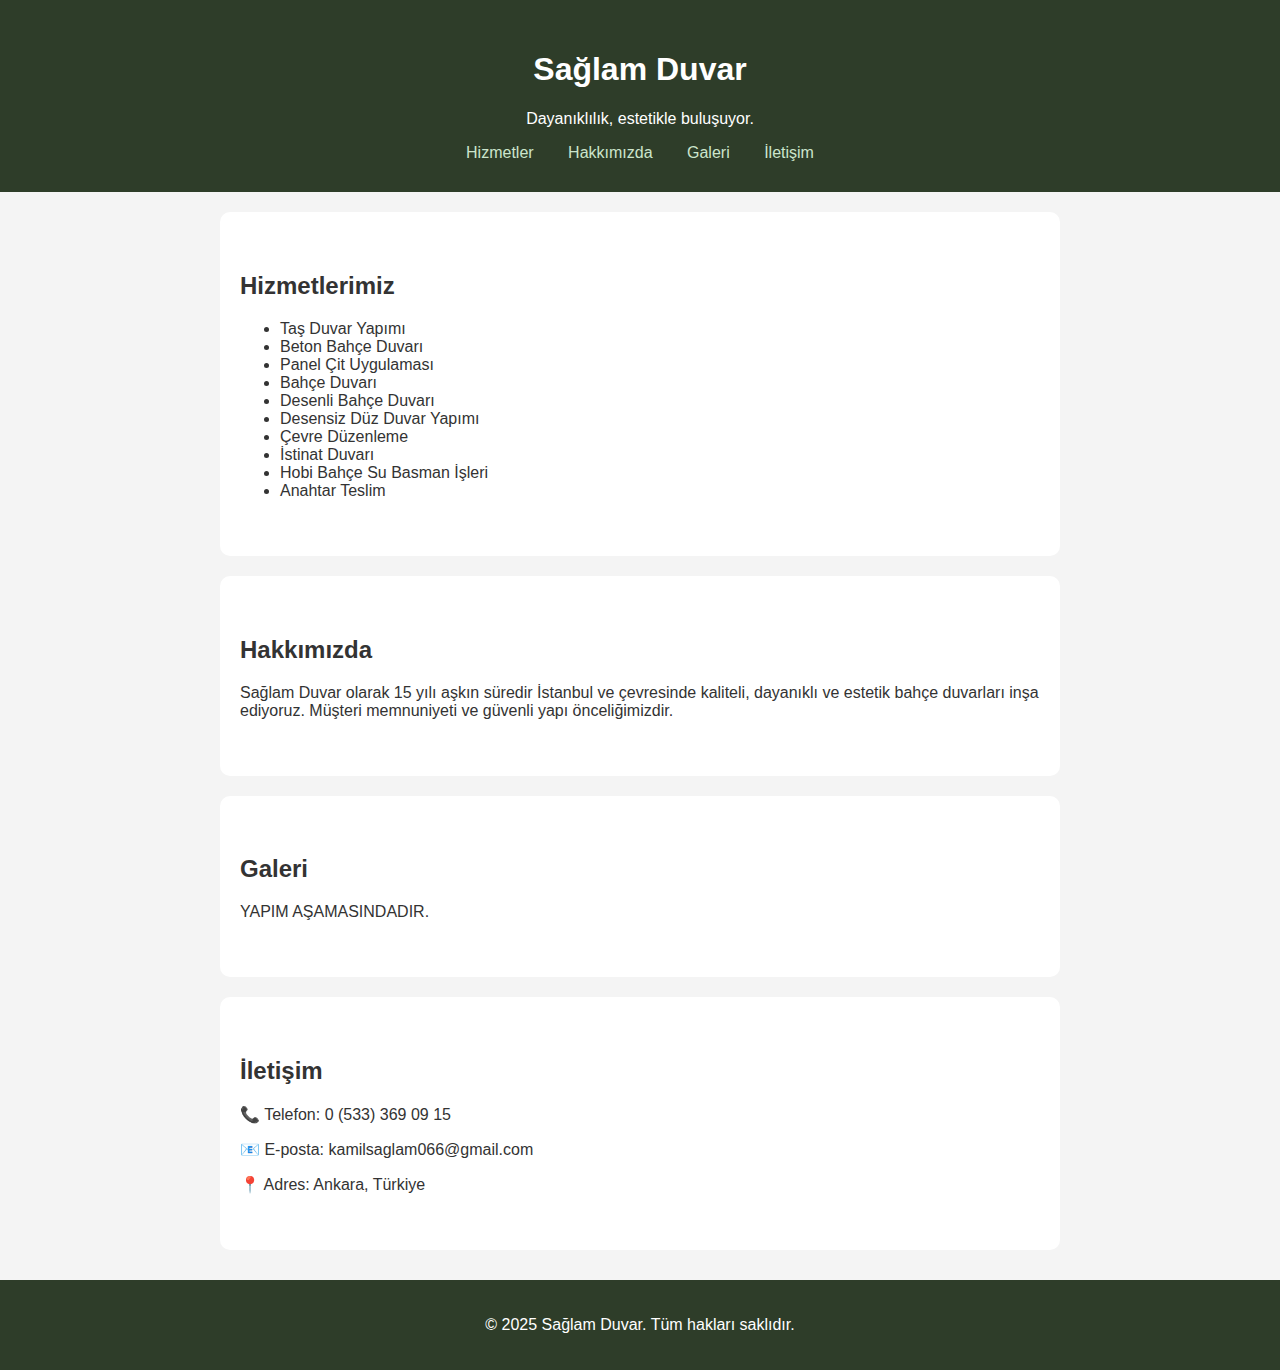
<file: index.html>
<!DOCTYPE html>
<html lang="tr">
<head>
  <meta charset="UTF-8">
  <meta name="viewport" content="width=device-width, initial-scale=1.0">
  <title>Sağlam Duvar| Bahçe Duvarı Hizmeti</title>
  <link rel="stylesheet" href="style.css">
</head>
<body>
  <header>
    <h1>Sağlam Duvar</h1>
    <p>Dayanıklılık, estetikle buluşuyor.</p>
    <nav>
      <a href="#hizmetler">Hizmetler</a>
      <a href="#hakkimizda">Hakkımızda</a>
      <a href="#galeri">Galeri</a>
      <a href="#iletisim">İletişim</a>
    </nav>
  </header>

  <section id="hizmetler">
    <h2>Hizmetlerimiz</h2>
    <ul>
      <li>Taş Duvar Yapımı</li>
      <li>Beton Bahçe Duvarı</li>
      <li>Panel Çit Uygulaması</li>
      <li>Bahçe Duvarı</li>
      <li>Desenli Bahçe Duvarı</li>
      <li>Desensiz Düz Duvar Yapımı</li>
      <li>Çevre Düzenleme</li>
      <li>İstinat Duvarı</li>
      <li>Hobi Bahçe Su Basman İşleri</li>
      <li>Anahtar Teslim</li>
    </ul>
  </section>

  <section id="hakkimizda">
    <h2>Hakkımızda</h2>
    <p>Sağlam Duvar olarak 15 yılı aşkın süredir İstanbul ve çevresinde kaliteli, dayanıklı ve estetik bahçe duvarları inşa ediyoruz. Müşteri memnuniyeti ve güvenli yapı önceliğimizdir.</p>
  </section>

<section id="galeri">
    <h2>Galeri</h2>
    <p>YAPIM AŞAMASINDADIR.</p>
  </section>

  <section id="iletisim">
    <h2>İletişim</h2>
    <p>📞 Telefon: 0 (533) 369 09 15</p>
    <p>📧 E-posta: kamilsaglam066@gmail.com</p>
    <p>📍 Adres: Ankara, Türkiye</p>
  </section>

  <footer>
    <p>&copy; 2025 Sağlam Duvar. Tüm hakları saklıdır.</p>
  </footer>
</body>
</html>
</file>
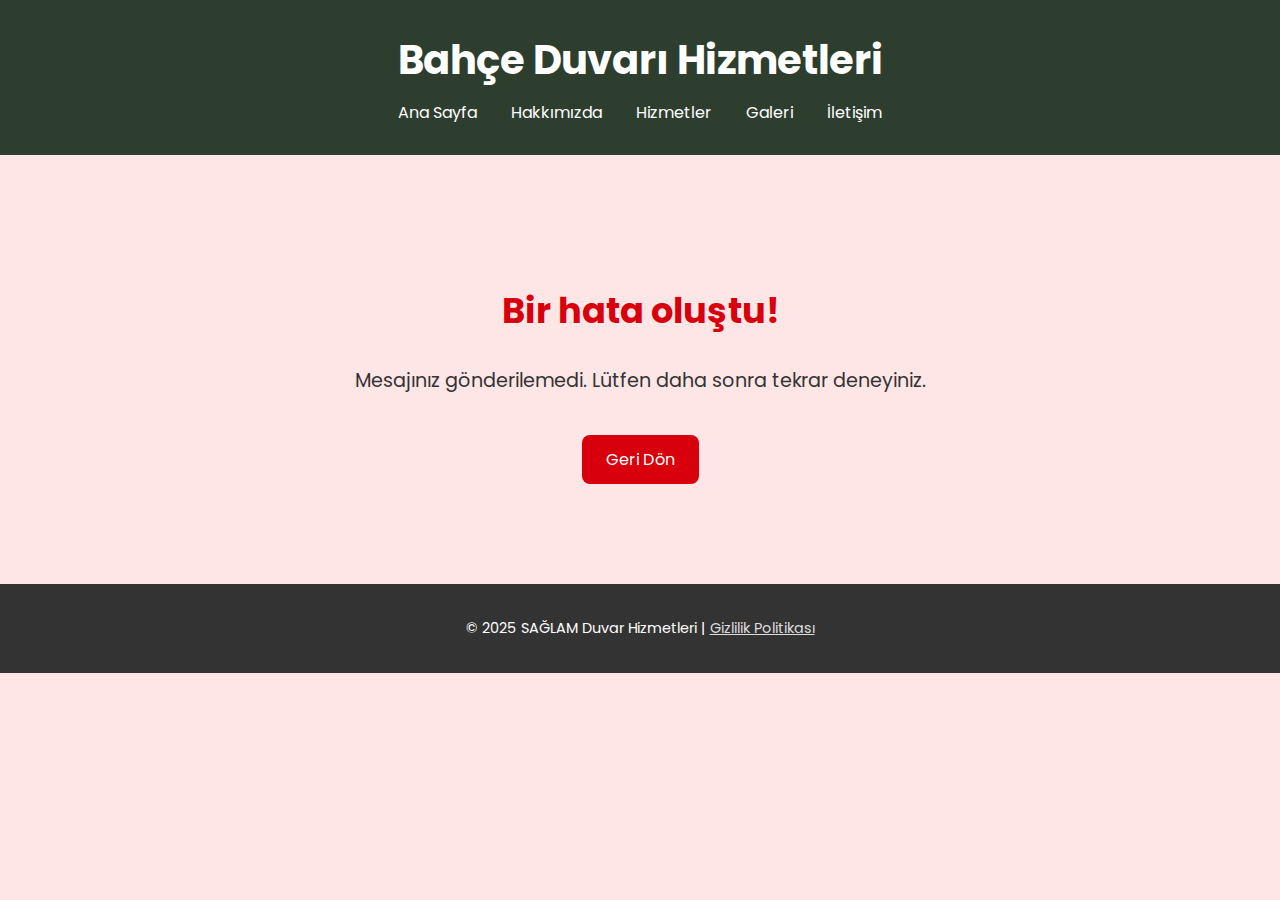
<file: web/hata.html>
<!DOCTYPE html>
<html lang="tr">
<head>
    <meta charset="UTF-8">
    <title>Hata - Saglam Duvar</title>
    <meta name="viewport" content="width=device-width, initial-scale=1.0">
    <link href="https://fonts.googleapis.com/css2?family=Roboto:wght@400;700&family=Poppins:wght@300;600&display=swap" rel="stylesheet">
    <style>
        body {
            font-family: 'Poppins', sans-serif;
            margin: 0;
            background-color: #ffe6e6;
            color: #333;
        }

        header {
            background-color: #2d3e2f;
            color: white;
            text-align: center;
            padding: 30px 20px;
        }

        header h1 {
            margin: 0;
            font-size: 2.5em;
        }

        nav {
            margin-top: 10px;
        }

        nav a {
            color: white;
            text-decoration: none;
            margin: 0 15px;
            font-size: 1em;
        }

        nav a:hover {
            color: #4CAF50;
        }

        .content {
            text-align: center;
            padding: 100px 20px;
        }

        .content h2 {
            font-size: 2.2em;
            color: #d8000c;
        }

        .content p {
            font-size: 1.2em;
        }

        .content a {
            display: inline-block;
            margin-top: 20px;
            padding: 12px 24px;
            background-color: #d8000c;
            color: white;
            text-decoration: none;
            border-radius: 8px;
        }

        .content a:hover {
            background-color: #b00000;
        }

        footer {
            background-color: #333;
            color: white;
            text-align: center;
            padding: 20px;
            font-size: 0.9em;
        }

        footer a {
            color: #ddd;
            text-decoration: underline;
        }

        footer a:hover {
            color: #fff;
        }
    </style>
</head>
<body>
    <header>
        <h1>Bahçe Duvarı Hizmetleri</h1>
        <nav>
            <a href="index.html">Ana Sayfa</a>
            <a href="hakkimizda.html">Hakkımızda</a>
            <a href="hizmetler.html">Hizmetler</a>
            <a href="galeri.html">Galeri</a>
            <a href="iletisim.html">İletişim</a>
        </nav>
    </header>

    <div class="content">
        <h2>Bir hata oluştu!</h2>
        <p>Mesajınız gönderilemedi. Lütfen daha sonra tekrar deneyiniz.</p>
        <a href="iletisim.html">Geri Dön</a>
    </div>

    <footer>
        <p>&copy; 2025 SAĞLAM Duvar Hizmetleri | <a href="#">Gizlilik Politikası</a></p>
    </footer>
</body>
</html>
</file>
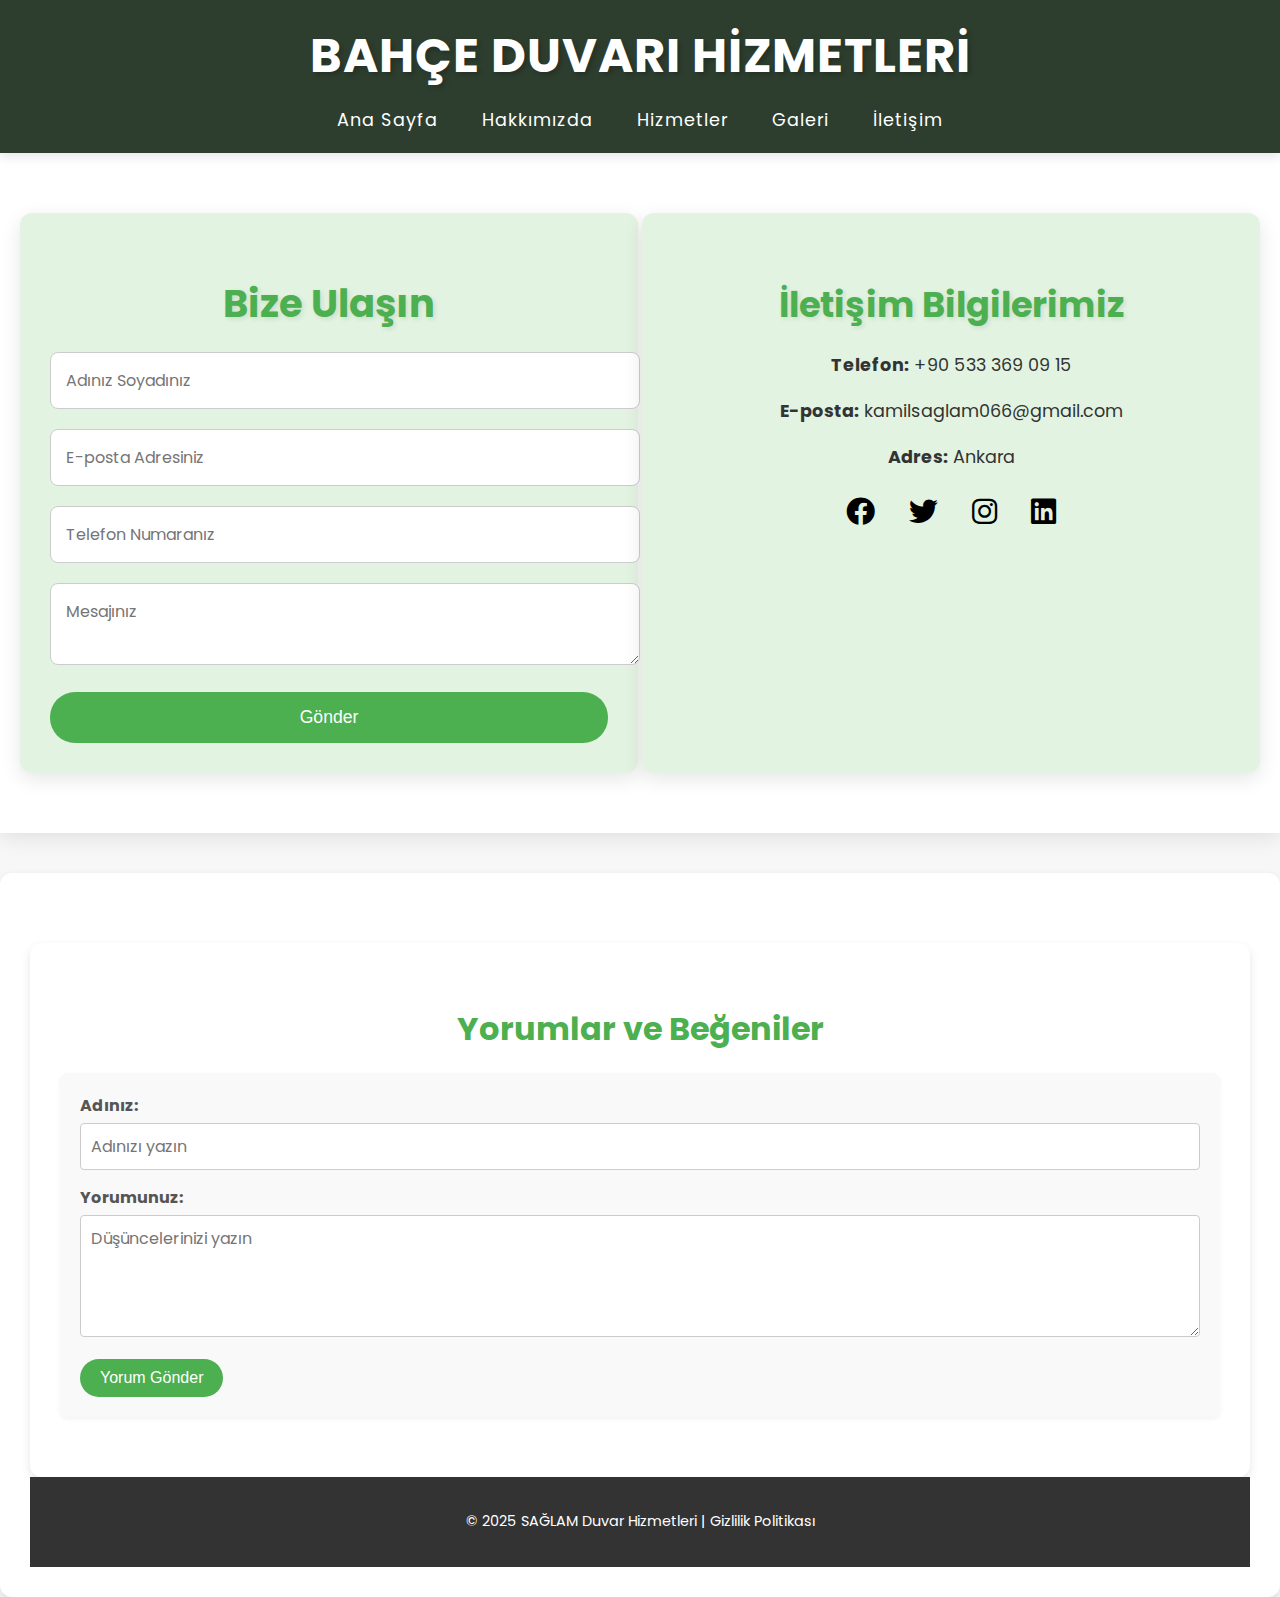
<file: web/iletisim.html>
<!DOCTYPE html>
<html lang="tr">
<head>
    <meta charset="UTF-8">
    <meta name="viewport" content="width=device-width, initial-scale=1.0">
    <title>İletişim - Saglam Duvar-Bahçe Duvarı Hizmetleri</title>
    <link href="https://fonts.googleapis.com/css2?family=Roboto:wght@400;700&family=Poppins:wght@300;600&display=swap" rel="stylesheet">
    <link href="https://cdnjs.cloudflare.com/ajax/libs/font-awesome/6.0.0-beta3/css/all.min.css" rel="stylesheet">
    <style>
        /* Genel stil */
        body {
            font-family: 'Poppins', sans-serif;
            margin: 0;
            padding: 0;
            box-sizing: border-box;
            background-color: #f7f7f7;
            color: #333;
        }

        /* Görsel koruma */
        img {
            pointer-events: none;
            -webkit-user-drag: none;
            user-select: none;
        }

        /* Header */
        header {
            background-color: #2d3e2f;
            color: white;
            padding: 20px;
            text-align: center;
            box-shadow: 0 4px 10px rgba(0, 0, 0, 0.1);
            position: relative;
            z-index: 100;
        }

        header h1 {
            margin: 0;
            font-size: 3em;
            font-weight: 700;
            letter-spacing: 1px;
            text-transform: uppercase;
            text-shadow: 3px 3px 5px rgba(0, 0, 0, 0.2);
        }

        nav {
            margin-top: 15px;
        }

        nav a {
            color: white;
            text-decoration: none;
            margin: 0 20px;
            font-size: 1.1em;
            letter-spacing: 1px;
            transition: color 0.3s, transform 0.3s ease-in-out;
        }

        nav a:hover {
            color: #4CAF50;
            transform: scale(1.1);
        }

        .contact-section {
            display: flex;
            justify-content: space-between;
            padding: 60px 20px;
            background-color: #ffffff;
            box-shadow: 0 4px 20px rgba(0, 0, 0, 0.1);
        }

        .contact-form {
            width: 45%;
            background-color: #e2f4e1;
            padding: 30px;
            border-radius: 12px;
            box-shadow: 0 6px 20px rgba(0, 0, 0, 0.1);
            transition: transform 0.3s ease-in-out;
        }

        .contact-form:hover {
            transform: scale(1.02);
        }

        .contact-form h2 {
            font-size: 2.4em;
            font-weight: 700;
            margin-bottom: 20px;
            color: #4CAF50;
            text-align: center;
            text-shadow: 2px 2px 5px rgba(0, 0, 0, 0.1);
        }

        .contact-form input, .contact-form textarea {
            width: 100%;
            padding: 15px;
            margin-bottom: 20px;
            border: 1px solid #ccc;
            border-radius: 8px;
            font-size: 1em;
            font-family: 'Poppins', sans-serif;
            transition: border 0.3s ease, box-shadow 0.3s ease;
        }

        .contact-form input:focus, .contact-form textarea:focus {
            border-color: #4CAF50;
            box-shadow: 0 0 8px rgba(76, 175, 80, 0.6);
        }

        .contact-form button {
            width: 100%;
            padding: 15px;
            background-color: #4CAF50;
            color: white;
            border: none;
            border-radius: 25px;
            font-size: 1.1em;
            cursor: pointer;
            transition: background-color 0.3s ease, transform 0.3s ease;
        }

        .contact-form button:hover {
            background-color: #45a049;
            transform: scale(1.05);
        }

        .contact-info {
            width: 45%;
            background-color: #e2f4e1;
            padding: 30px;
            border-radius: 12px;
            box-shadow: 0 6px 20px rgba(0, 0, 0, 0.1);
            text-align: center;
            transition: transform 0.3s ease-in-out;
        }

        .contact-info:hover {
            transform: scale(1.02);
        }

        .contact-info h3 {
            font-size: 2.2em;
            margin-bottom: 20px;
            font-weight: 700;
            color: #4CAF50;
            text-shadow: 2px 2px 5px rgba(0, 0, 0, 0.1);
        }

        .contact-info p {
            font-size: 1.1em;
            margin-bottom: 10px;
            line-height: 1.6;
        }

        .social-media {
            margin-top: 20px;
        }

        .social-media a {
            color: black;
            font-size: 1.8em;
            margin: 0 15px;
            transition: color 0.3s ease, transform 0.3s ease;
        }

        .social-media a:hover {
            color: #4CAF50;
            transform: scale(1.2);
        }

        #whatsapp-button {
            position: fixed;
            bottom: 20px;
            right: 20px;
            z-index: 1000;
            transition: all 0.3s ease;
        }

        #whatsapp-button img {
            width: 60px;
            height: 60px;
            transition: transform 0.3s ease;
        }

        #whatsapp-button:hover {
            transform: scale(1.1);
        }

        footer {
            background-color: #333;
            color: white;
            text-align: center;
            padding: 20px;
            font-size: 0.9em;
        }

        footer a {
            color: white;
            text-decoration: none;
        }

        footer a:hover {
            text-decoration: underline;
        }

        @media (max-width: 768px) {
            .contact-section {
                flex-direction: column;
                align-items: center;
            }

            .contact-form, .contact-info {
                width: 80%;
                margin-bottom: 30px;
            }
        }

        /* Yorum ve Beğeni Stilleri */
        .comment-like-section {
            margin-top: 40px;
            padding: 30px;
            background-color: #fff;
            border-radius: 12px;
            box-shadow: 0 4px 10px rgba(0, 0, 0, 0.1);
            text-align: center;
        }

        .comment-like-section h3 {
            font-size: 2em;
            color: #4CAF50;
            margin-bottom: 20px;
        }

        .comment-form-container {
            margin-bottom: 30px;
            text-align: left;
            background-color: #f9f9f9;
            padding: 20px;
            border-radius: 8px;
            box-shadow: 0 2px 5px rgba(0, 0, 0, 0.05);
        }

        .comment-form-container label {
            display: block;
            margin-bottom: 5px;
            font-weight: bold;
            color: #555;
        }

        .comment-form-container input[type="text"] {
            width: calc(100% - 22px);
            padding: 10px;
            margin-bottom: 15px;
            border: 1px solid #ccc;
            border-radius: 4px;
            font-family: 'Poppins', sans-serif;
            font-size: 1em;
        }

        .comment-form-container textarea {
            width: calc(100% - 22px);
            padding: 10px;
            margin-bottom: 15px;
            border: 1px solid #ccc;
            border-radius: 4px;
            font-family: 'Poppins', sans-serif;
            font-size: 1em;
            resize: vertical;
        }

        .comment-form-container button {
            padding: 10px 20px;
            background-color: #4CAF50;
            color: white;
            border: none;
            border-radius: 25px;
            font-size: 1em;
            cursor: pointer;
            transition: background-color 0.3s ease;
        }

        .comment-form-container button:hover {
            background-color: #45a049;
        }

        .comments-container {
            text-align: left;
            margin-top: 20px;
        }

        .comment {
            padding: 15px;
            margin-bottom: 15px;
            border: 1px solid #eee;
            border-radius: 8px;
            background-color: #fff;
            box-shadow: 0 1px 3px rgba(0, 0, 0, 0.05);
            display: flex;
            align-items: flex-start;
        }

        .comment p {
            margin: 5px 0;
            flex-grow: 1;
        }

        .like-button-container {
            display: flex;
            align-items: center;
            margin-top: 10px;
            margin-left: 15px;
        }

        .like-button {
            background: none;
            border: none;
            color: #555;
            font-size: 1.2em;
            cursor: pointer;
            transition: color 0.3s ease;
            padding: 5px;
            outline: none;
        }

        .like-button:hover, .like-button.liked {
            color: #007bff;
        }

        .like-count {
            display: inline-block;
            margin-left: 8px;
            font-size: 0.95em;
            color: #777;
        }

        /* Yukarı Git Butonu Stilleri */
        #go-to-top {
            display: none; /* Başlangıçta gizli */
            position: fixed;
            bottom: 20px;
            right: 10px;
            background-color: #4CAF50;
            color: white;
            border: none;
            border-radius: 50%;
            padding: 15px;
            font-size: 18px;
            cursor: pointer;
            box-shadow: 0 4px 10px rgba(0, 0, 0, 0.2);
            transition: transform 0.3s ease;
        }

        #go-to-top:hover {
            background-color: #45a049;
        }
    </style>
</head>
<body oncontextmenu="return false">

    <header>
        <h1>Bahçe Duvarı Hizmetleri</h1>
        <nav>
            <a href="index.html">Ana Sayfa</a>
            <a href="hakkimizda.html">Hakkımızda</a>
            <a href="hizmetler.html">Hizmetler</a>
            <a href="galeri.html">Galeri</a>
            <a href="iletisim.html">İletişim</a>
        </nav>
    </header>

    <section class="contact-section">
        <div class="contact-form">
            <h2>Bize Ulaşın</h2>
            <form action="form-handler.php" method="POST">

                <input type="text" name="name" placeholder="Adınız Soyadınız" required>
                <input type="email" name="email" placeholder="E-posta Adresiniz" required>
                <input type="tel" name="phone" placeholder="Telefon Numaranız" required>
                <textarea name="message" placeholder="Mesajınız" required></textarea>
                <button type="submit">Gönder</button>
            </form>
        </div>

        <div class="contact-info">
            <h3>İletişim Bilgilerimiz</h3>
            <p><strong>Telefon:</strong> +90 533 369 09 15</p>
            <p><strong>E-posta:</strong> kamilsaglam066@gmail.com</p>
            <p><strong>Adres:</strong> Ankara</p>

            <div class="social-media">
                <a href="https://facebook.com" target="_blank"><i class="fab fa-facebook"></i></a>
                <a href="https://twitter.com" target="_blank"><i class="fab fa-twitter"></i></a>
                <a href="https://instagram.com" target="_blank"><i class="fab fa-instagram"></i></a>
                <a href="https://linkedin.com" target="_blank"><i class="fab fa-linkedin"></i></a>
            </div>
        </div>
    </section>

    <section class="comment-like-section">
        
    <section class="comment-like-section">
        <h3>Yorumlar ve Beğeniler</h3>

        <div class="comment-form-container">
            <label for="username">Adınız:</label>
            <input type="text" id="username" placeholder="Adınızı yazın" required>

            <label for="comment">Yorumunuz:</label>
            <textarea id="comment" rows="4" placeholder="Düşüncelerinizi yazın" required></textarea>

            <button onclick="submitComment()">Yorum Gönder</button>
        </div>

        <div class="comments-container" id="commentsContainer"></div>
    </section>

    <footer>
        <p>&copy; 2025 SAĞLAM Duvar Hizmetleri | <a href="#">Gizlilik Politikası</a></p>
    </footer>

    <button id="go-to-top" onclick="goToTop()">
        <i class="fas fa-arrow-up"></i>
    </button>

    <!-- Yorum ve Beğeni JavaScript -->
    <script>
        const bannedWords = [
            "salak", "aptal", "am","a.m", "it", "köpek", "davar", "sikik", "yarak", "yarrak", "göt", "çük", "cük", "sik", "oç", "o.ç", "oc", "şerefsiz", "serefsiz", "mal", "gerizekalı", "hanzo", "kıro", "çuşka", "andavallı", "kaba", "saba", "görgüsüz kimse", "dallama", "ahmak", "enayi", "bön","hırsız", "gerizekalı", "orospu", "pic", "pıç", "piç", "taşşak", "tassak", "aq", "sürtük", "piç", "amk", "siktir", "fuck", "shit", "bitch"
        ];

        const likedComments = new Set();

        function generateUniqueId() {
            return 'id-' + Date.now() + '-' + Math.floor(Math.random() * 1000);
        }

        function containsBadWords(text) {
            const lowerText = text.toLowerCase();
            return bannedWords.some(word => lowerText.includes(word));
        }

        function submitComment() {
            const usernameInput = document.getElementById('username');
            const commentTextarea = document.getElementById('comment');

            const name = usernameInput.value.trim() || 'Ziyaretçi';
            const commentText = commentTextarea.value.trim();

            if (commentText === "") {
                alert("Lütfen bir yorum yazın.");
                return;
            }

            if (containsBadWords(commentText)) {
                alert("Yorumunuzda uygunsuz kelimeler bulunuyor. Lütfen nazik olun.");
                return;
            }

             const commentId = generateUniqueId();

        const commentElement = document.createElement('div');
        commentElement.className = 'comment';
        commentElement.id = commentId;
        commentElement.innerHTML = `
            <div>
                <p><strong>${name}</strong></p>
                <p>${commentText}</p>
                <div class="like-button-container">
                    <button class="like-button" onclick="toggleLike('${commentId}')"><i class="fas fa-thumbs-up"></i></button>
                    <span class="like-count" id="like-count-${commentId}">0</span>
                </div>
            </div>
        `;

        document.getElementById('commentsContainer').appendChild(commentElement);

        // Formu temizle
        usernameInput.value = '';
        commentTextarea.value = '';
    }

    function toggleLike(commentId) {
        const likeCountSpan = document.getElementById(`like-count-${commentId}`);
        const likeButton = document.querySelector(`#${commentId} .like-button`);
        let currentCount = parseInt(likeCountSpan.textContent);

        if (likedComments.has(commentId)) {
            likedComments.delete(commentId);
            likeButton.classList.remove('liked');
            likeCountSpan.textContent = currentCount - 1;
        } else {
            likedComments.add(commentId);
            likeButton.classList.add('liked');
            likeCountSpan.textContent = currentCount + 1;
        }
    }

    // Yukarı Git Butonu
    const goToTopBtn = document.getElementById("go-to-top");

    window.onscroll = function () {
        if (document.body.scrollTop > 200 || document.documentElement.scrollTop > 200) {
            goToTopBtn.style.display = "block";
        } else {
            goToTopBtn.style.display = "none";
        }
    };

    function goToTop() {
        window.scrollTo({ top: 0, behavior: 'smooth' });
        }

        // Sayfa kaydırıldığında yukarı git butonunu göster/gizle
        window.addEventListener('scroll', function () {
            const topButton = document.getElementById("go-to-top");
            if (document.body.scrollTop > 100 || document.documentElement.scrollTop > 100) {
                topButton.style.display = "block";
            } else {
                topButton.style.display = "none";
            }
        });
       </script>
</body>
</html>
</file>
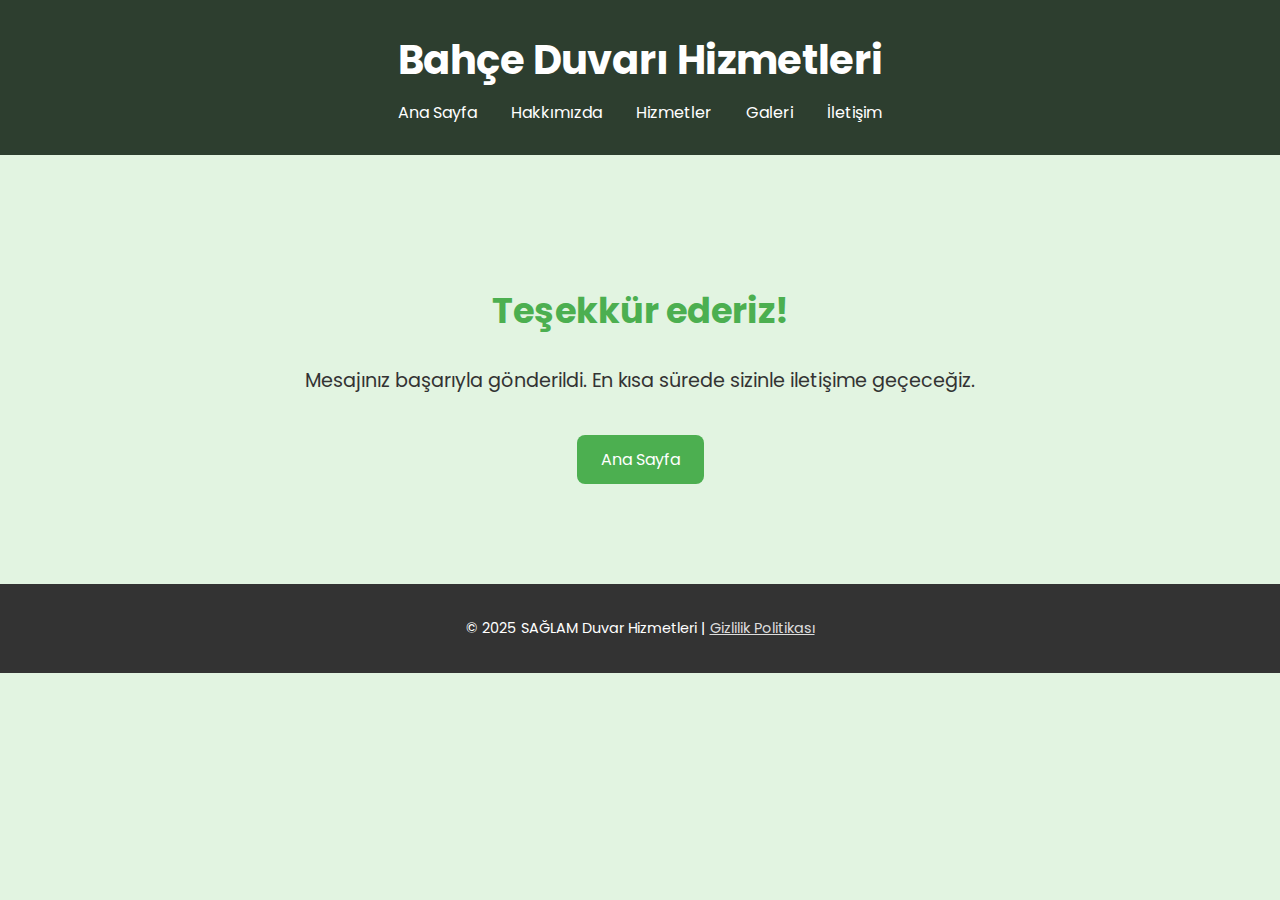
<file: web/tesekkur.html>
<!DOCTYPE html>
<html lang="tr">
<head>
    <meta charset="UTF-8">
    <title>Teşekkürler - Saglam Duvar</title>
    <meta name="viewport" content="width=device-width, initial-scale=1.0">
    <link href="https://fonts.googleapis.com/css2?family=Roboto:wght@400;700&family=Poppins:wght@300;600&display=swap" rel="stylesheet">
    <style>
        body {
            font-family: 'Poppins', sans-serif;
            margin: 0;
            background-color: #e2f4e1;
            color: #333;
        }

        header {
            background-color: #2d3e2f;
            color: white;
            text-align: center;
            padding: 30px 20px;
        }

        header h1 {
            margin: 0;
            font-size: 2.5em;
        }

        nav {
            margin-top: 10px;
        }

        nav a {
            color: white;
            text-decoration: none;
            margin: 0 15px;
            font-size: 1em;
        }

        nav a:hover {
            color: #4CAF50;
        }

        .content {
            text-align: center;
            padding: 100px 20px;
        }

        .content h2 {
            font-size: 2.2em;
            color: #4CAF50;
        }

        .content p {
            font-size: 1.2em;
        }

        .content a {
            display: inline-block;
            margin-top: 20px;
            padding: 12px 24px;
            background-color: #4CAF50;
            color: white;
            text-decoration: none;
            border-radius: 8px;
        }

        .content a:hover {
            background-color: #45a049;
        }

        footer {
            background-color: #333;
            color: white;
            text-align: center;
            padding: 20px;
            font-size: 0.9em;
        }

        footer a {
            color: #ddd;
            text-decoration: underline;
        }

        footer a:hover {
            color: #fff;
        }
    </style>
</head>
<body>
    <header>
        <h1>Bahçe Duvarı Hizmetleri</h1>
        <nav>
            <a href="index.html">Ana Sayfa</a>
            <a href="hakkimizda.html">Hakkımızda</a>
            <a href="hizmetler.html">Hizmetler</a>
            <a href="galeri.html">Galeri</a>
            <a href="iletisim.html">İletişim</a>
        </nav>
    </header>

    <div class="content">
        <h2>Teşekkür ederiz!</h2>
        <p>Mesajınız başarıyla gönderildi. En kısa sürede sizinle iletişime geçeceğiz.</p>
        <a href="index.html">Ana Sayfa</a>
    </div>

    <footer>
        <p>&copy; 2025 SAĞLAM Duvar Hizmetleri | <a href="#">Gizlilik Politikası</a></p>
    </footer>
</body>
</html>
</file>
<file: style.css>
body {
  font-family: Arial, sans-serif;
  margin: 0;
  background-color: #f4f4f4;
  color: #333;
}

header {
  background-color: #2e3d29;
  color: white;
  padding: 30px;
  text-align: center;
}

header nav a {
  margin: 0 15px;
  color: #cce5cc;
  text-decoration: none;
}

section {
  padding: 40px 20px;
  max-width: 800px;
  margin: auto;
  background-color: white;
  margin-top: 20px;
  border-radius: 10px;
}

footer {
  text-align: center;
  padding: 20px;
  background-color: #2e3d29;
  color: white;
  margin-top: 30px;
}
</file>
